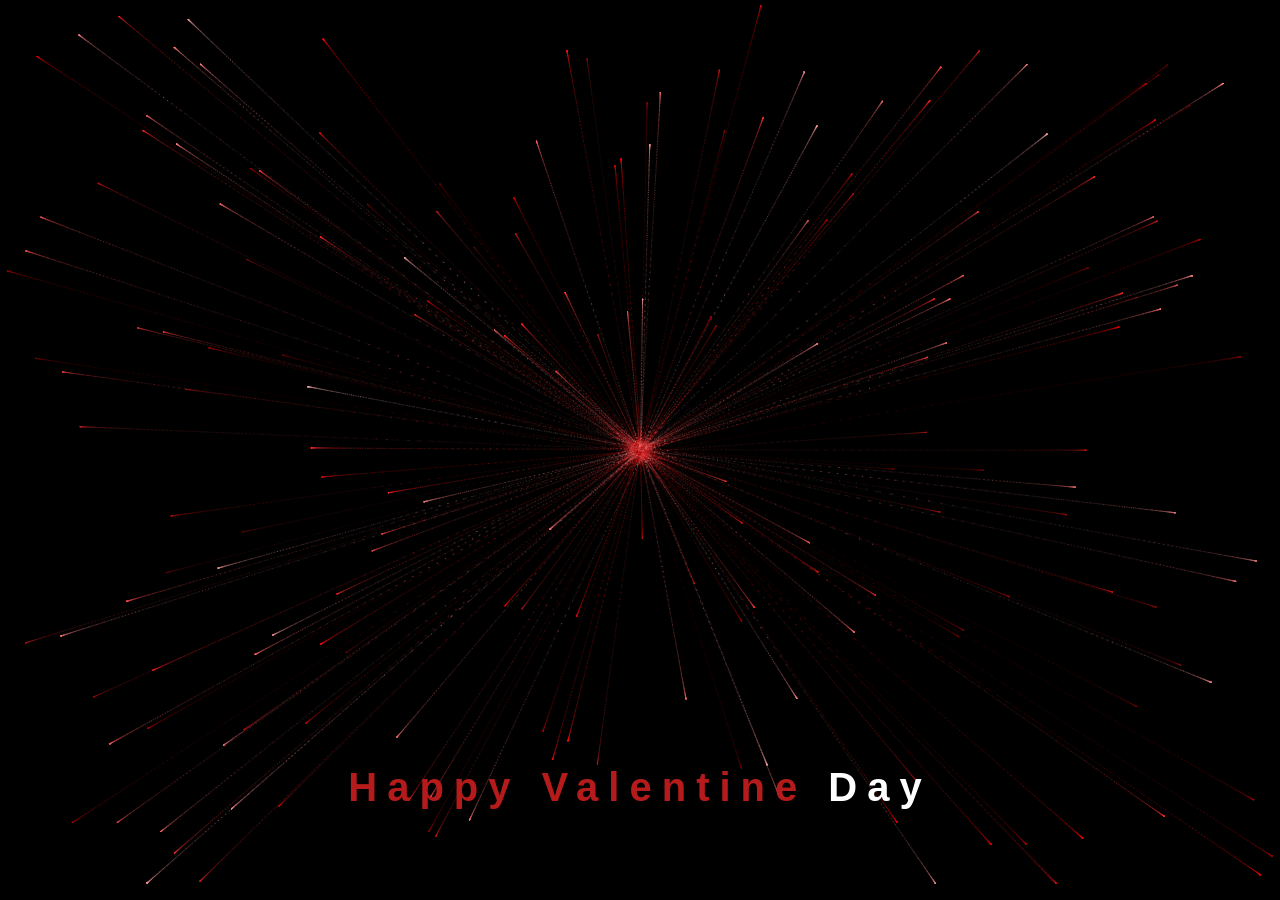
<file: Smoke heart/index.html>
<!DOCTYPE html>
<html lang="en">

  <!-- coding by @helpme_coder -->

  <head>
    <meta charset="UTF-8" />
    <meta name="viewport" content="width=device-width, initial-scale=1.0" />
    <title>Smoke heart Sunfire Sensei</title>
    <link rel="stylesheet" href="style.css">
  </head>
  <body>
    <canvas id="heart"></canvas>
    <div class="smoke">
      <span>Happy</span>
      <span>&nbsp;</span>
      <span>Valentine</span>
      <span>&nbsp;</span>
      <span>Day</span>
    </div>

    <script src="script.js"></script>
  </body>
</html>
</file>
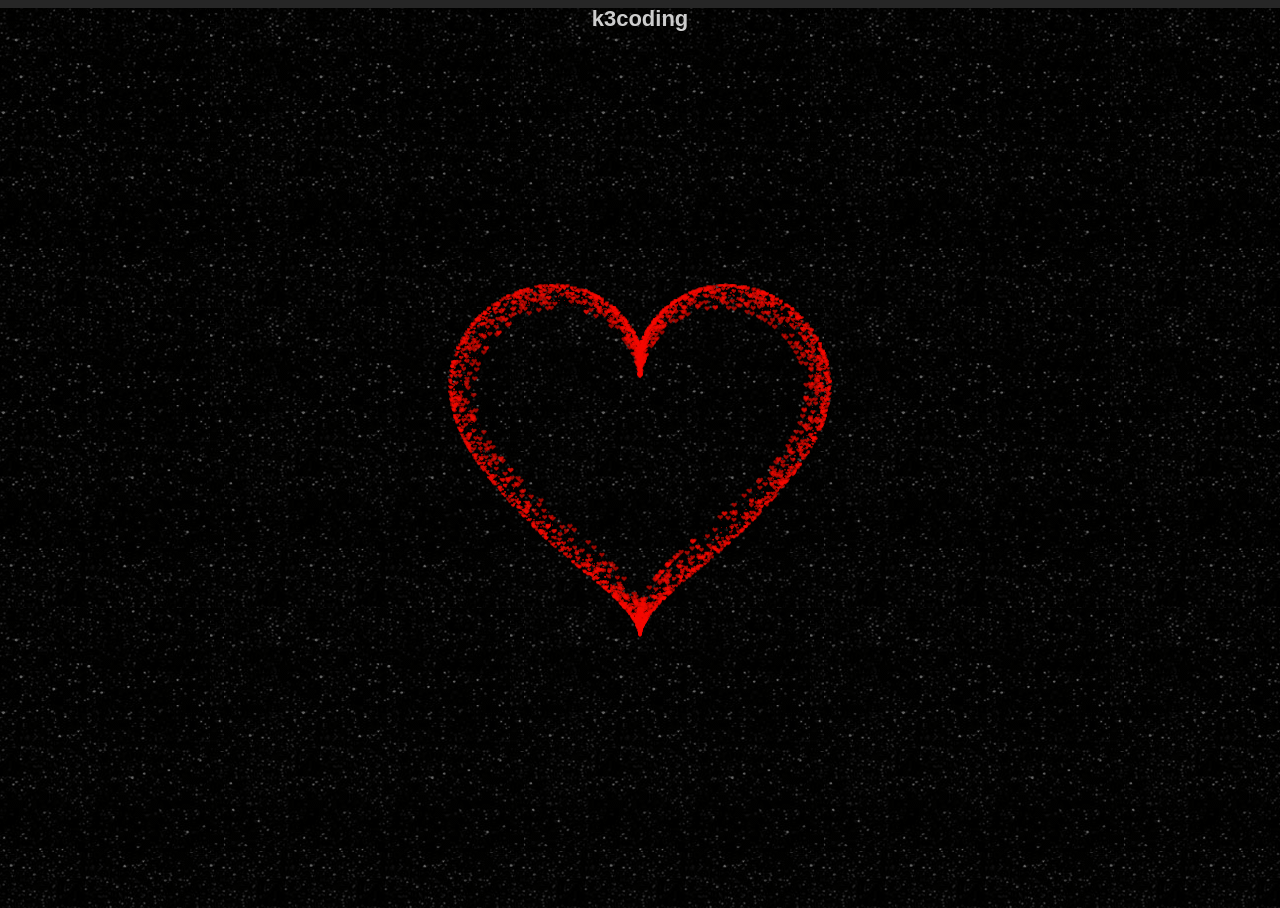
<file: Smoke heart/heart.html>
<!DOCTYPE HTML PUBLIC "-//W3C//DTD HTML 4.0 Transitional//EN">
<HTML>
 <HEAD>
  <TITLE> SOPHIE LEVY </TITLE>
  <META NAME="Generator" CONTENT="EditPlus">
  <META NAME="Author" CONTENT="">
  <META NAME="Keywords" CONTENT="">
  <META NAME="Description" CONTENT="">
  <!-- <link rel="stylesheet" href="style.css"> -->

  <style>
  html, body {
  height: 100%;
  padding: 0;
  margin: 0;
  background: rgba(0, 0, 0, 0.851);
}
canvas {
  position: absolute;
  width: 100%;
  height: 100%;
}
@import url(https://fonts.googleapis.com/css?family=Open+Sans:400,300);
/*
  Copyright (c) 2012 Julian Garnier
  Licensed under the MIT license
*/
html, body, div, span, applet, object, iframe, h1, h2, h3, h4, h5, h6, p, blockquote, pre, a, abbr, acronym, address, big, cite, code, del, dfn, em, img, ins, kbd, q, s, samp, small, strike, strong, sub, sup, tt, var, b, u, i, center, dl, dt, dd, ol, ul, li, fieldset, form, label, legend, table, caption, tbody, tfoot, thead, tr, th, td, article, aside, canvas, details, embed, figure, figcaption, footer, header, hgroup, menu, nav, output, ruby, section, summary, time, mark, audio, video {
  border: 0;
  font-size: 100%;
  font: inherit;
  vertical-align: baseline;
  margin: 0;
  padding: 0; }

article, aside, details, figcaption, figure, footer, header, hgroup, menu, nav, section {
  display: block; }

body {
  line-height: 1; }

ol, ul {
  list-style: none; }

blockquote, q {
  quotes: none; }

blockquote:before, blockquote:after, q:before, q:after {
  content: none; }

table {
  border-collapse: collapse;
  border-spacing: 0; }

* {
  -moz-box-sizing: border-box;
  box-sizing: border-box;
  box-sizing: border-box; }

body {
  font-size: 10px;
  font-family: 'Open Sans', sans-serif;
  font-weight: 300;
  background-color: #08090A; }

#universe {
  z-index: 1;
  position: absolute;
  overflow: hidden;
  width: 100%;
  height: 100%;
  background-position: center 40%;
  background-repeat: no-repeat;
  background-size: cover; }

#galaxy {
  position: relative;
  width: 100%;
  height: 100%;
  /*perspective: 4000;*/ }

#solar-system {
  position: absolute;
  width: 100%;
  height: 100%;
  transform-style: preserve-3d; }

.orbit {
  position: absolute;
  top: 50%;
  left: 50%;
  border: 1px solid rgba(255, 255, 255, 0.2);
  border-radius: 50%;
  transform-style: preserve-3d;
  animation-name: orbit;
  animation-iteration-count: infinite;
  animation-timing-function: linear; }

.orbit .orbit {
  animation-name: suborbit; }

.pos {
  position: absolute;
  top: 50%;
  width: 2em;
  height: 2em;
  margin-top: -1em;
  margin-left: -1em;
  transform-style: preserve-3d;
  animation-name: invert;
  animation-iteration-count: infinite;
  animation-timing-function: linear; }

#sun, .planet, #earth .moon {
  position: absolute;
  top: 50%;
  left: 50%;
  width: 1em;
  height: 1em;
  margin-top: -0.5em;
  margin-left: -0.5em;
  border-radius: 50%;
  transform-style: preserve-3d; }

#sun {
  background-color: #FB7209;
  background-repeat: no-repeat;
  background-size: cover;
  box-shadow: 0 0 60px rgba(255, 160, 60, 0.4); }

.planet {
  background-color: #202020;
  background-repeat: no-repeat;
  background-size: cover;
  animation-iteration-count: infinite;
  animation-timing-function: linear; }

.ring {
  position: absolute;
  top: 50%;
  left: 50%;
  border-radius: 50%; }

#saturn .ring {
  width: 2em;
  height: 2em;
  margin-top: -1em;
  margin-left: -1em;
  border: 0.3em solid rgba(160, 147, 130, 0.7);
  animation-iteration-count: infinite;
  animation-timing-function: linear; }

#saturn .ring:after {
  border-radius: 50%;
  position: absolute;
  content: '';
  top: 50%;
  left: 50%;
  width: 2.2em;
  height: 2.2em;
  margin-top: -1.1em;
  margin-left: -1.1em;
  border: 0.07em solid rgba(160, 147, 130, 0.5);
  box-sizing: border-box;
  box-sizing: border-box; }

/* --------------------------------------------------------------------------- planets index */
#mercury {
  z-index: 10; }

#venus {
  z-index: 9; }

#earth {
  z-index: 8; }

#moon {
  z-index: 7; }

#mars {
  z-index: 6; }

#jupiter {
  z-index: 5; }

#saturn {
  z-index: 4; }

#uranus {
  z-index: 3; }

#neptune {
  z-index: 2; }

#sun {
  z-index: 1; }

/* --------------------------------------------------------------------------- animations */
@keyframes orbit {
  0% {
    transform: rotateZ(0deg); }

  100% {
    transform: rotateZ(-360deg); } }

@keyframes suborbit {
  0% {
    transform: rotateX(90deg) rotateZ(0deg); }

  100% {
    transform: rotateX(90deg) rotateZ(-360deg); } }

@keyframes invert {
  0% {
    transform: rotateX(-90deg) rotateY(360deg) rotateZ(0deg); }

  100% {
    transform: rotateX(-90deg) rotateY(0deg) rotateZ(0deg); } }

/* --------------------------------------------------------------------------- opening */
.view-3D .opening #sun,
.view-3D .opening .orbit,
.view-3D .opening .pos,
.view-3D .opening .planet,
.view-3D .opening .satelite,
.view-3D .opening .ring {
  transition-duration: 4s; }

#universe.opening #sun {
  box-shadow: 0 0 0 rgba(255, 160, 60, 0); }

/* --------------------------------------------------------------------------- 2D view */
.view-2D.zoom-large #sun {
  transform-style: flat; }

.view-2D.zoom-large .orbit {
  transform-style: flat; }

.view-2D #sun,
.view-2D .ring {
  transform: rotateX(0deg); }

.view-2D .planet,
.view-2D .moon {
  transform: rotateX(90deg); }

/* --------------------------------------------------------------------------- 3D view */
.view-3D.zoom-large #sun {
  transform-style: preserve-3d; }

.view-3D.zoom-large .orbit {
  transform-style: preserve-3d; }

.view-3D #solar-system {
  transform: rotateX(75deg); }

.view-3D #sun {
  transform: rotateX(-90deg); }

.view-3D .ring {
  transform: rotateX(90deg); }

.view-3D .planet,
.view-3D .moon {
  transform: rotateX(0deg); }

/* --------------------------------------------------------------------------- large zoom */
.zoom-large #solar-system {
  width: 100%; }

.zoom-large.view-2D .scale-stretched #solar-system {
  font-size: 26%; }

.zoom-large.view-3D .scale-stretched #solar-system {
  font-size: 62%; }

.zoom-large.view-2D .scale-d #solar-system {
  font-size: 22%; }

.zoom-large.view-3D .scale-d #solar-system {
  font-size: 48%; }

.zoom-large.view-2D .scale-s #solar-system {
  font-size: 7%; }

.zoom-large.view-3D .scale-s #solar-system {
  font-size: 14%; }

/* --------------------------------------------------------------------------- close zoom */
.zoom-close #solar-system {
  width: 200%;
  font-size: 100%; }

.zoom-close .scale-stretched #solar-system {
  margin-left: -100%; }

.zoom-close .scale-d #solar-system {
  margin-left: -106%; }

.zoom-close.view-2D .scale-d #solar-system {
  font-size: 84%; }

.zoom-close.view-3D .scale-d #solar-system {
  font-size: 84%; }

.zoom-close .scale-s #solar-system {
  margin-left: -145%; }

.zoom-close.view-2D .scale-s #solar-system {
  font-size: 40%; }

.zoom-close.view-3D .scale-s #solar-system {
  font-size: 40%; }

.zoom-close .orbit,
.zoom-close .pos,
.zoom-close .planet,
.zoom-close .satelite,
.zoom-close .ring {
  animation-play-state: paused!important;
  animation-duration: 0s!important;
  animation: none!important; }

.zoom-close.view-2D .planet,
.zoom-close.view-2D .moon {
  transform: rotateX(0deg); }

.zoom-close.view-3D .planet {
  transform: rotateX(-90deg); }

.zoom-close.view-3D .moon {
  transform: rotateX(90deg); }

.zoom-close .pos {
  left: 100%!important;
  top: 50%!important; }

/* --------------------------------------------------------------------------- data */
/* --------------------------------------------------------------------------- speed */
/* sideral years */
#mercury .pos,
#mercury .planet,
#mercury.orbit {
  animation-duration: 2.89016s; }

#venus .pos,
#venus .planet,
#venus.orbit {
  animation-duration: 7.38237s; }

#earth .pos,
#earth .planet,
#earth.orbit {
  animation-duration: 12.00021s; }

#earth .orbit .pos,
#earth .orbit {
  animation-duration: 0.89764s; }

#mars .pos,
#mars .planet,
#mars.orbit {
  animation-duration: 22.57017s; }

#jupiter .pos,
#jupiter .planet,
#jupiter.orbit {
  animation-duration: 142.35138s; }

#saturn .pos,
#saturn .planet,
#saturn.orbit,
#saturn .ring {
  animation-duration: 353.36998s; }

#uranus .pos,
#uranus .planet,
#uranus.orbit {
  animation-duration: 1008.20215s; }

#neptune .pos,
#neptune .planet,
#neptune.orbit {
  animation-duration: 1977.49584s; }

/* --------------------------------------------------------------------------- planets sizes */
/* --------------------------------------------------------------------------- stretched sizes */
.scale-stretched #sun {
  font-size: 24em; }

.scale-stretched #mercury .planet {
  font-size: 1.5em; }

.scale-stretched #venus .planet {
  font-size: 3.72em; }

.scale-stretched #earth .planet {
  font-size: 3.92em; }

.scale-stretched #earth .moon {
  font-size: 1.2em; }

.scale-stretched #mars .planet {
  font-size: 2.9em; }

.scale-stretched #jupiter .planet {
  font-size: 12em; }

.scale-stretched #saturn .planet {
  font-size: 10.8em; }

.scale-stretched #uranus .planet {
  font-size: 4.68em; }

.scale-stretched #neptune .planet {
  font-size: 4.9em; }

/* --------------------------------------------------------------------------- scaled sizes */
/*
(planets radius * 2) * ratio
*/
/*$distanceScaleRatio:   0.000075em;*/
/* --------------------------------------------------------------------------- planets distance scale sizes */
.scale-d #sun {
  font-size: 41.73048em; }

.scale-d #mercury .planet {
  font-size: 0.14634em; }

.scale-d #venus .planet {
  font-size: 0.36306em; }

.scale-d #earth .planet {
  font-size: 0.38226em; }

.scale-d #earth .moon {
  font-size: 0.08226em; }

.scale-d #mars .planet {
  font-size: 0.20334em; }

.scale-d #jupiter .planet {
  font-size: 4.19466em; }

.scale-d #saturn .planet {
  font-size: 3.49392em; }

.scale-d #uranus .planet {
  font-size: 1.52172em; }

.scale-d #neptune .planet {
  font-size: 1.47732em; }

/* --------------------------------------------------------------------------- planet size scale sizes */
.scale-s #sun {
  font-size: 417.3048em; }

.scale-s #mercury .planet {
  font-size: 1.4634em; }

.scale-s #venus .planet {
  font-size: 3.6306em; }

.scale-s #earth .planet {
  font-size: 3.8226em; }

.scale-s #earth .moon {
  font-size: 0.8226em; }

.scale-s #mars .planet {
  font-size: 2.0334em; }

.scale-s #jupiter .planet {
  font-size: 41.9466em; }

.scale-s #saturn .planet {
  font-size: 34.9392em; }

.scale-s #uranus .planet {
  font-size: 15.2172em; }

.scale-s #neptune .planet {
  font-size: 14.7732em; }

/* --------------------------------------------------------------------------- stretched orbits */
.scale-stretched #mercury.orbit {
  width: 32em;
  height: 32em;
  margin-top: -16em;
  margin-left: -16em; }

.scale-stretched #venus.orbit {
  width: 40em;
  height: 40em;
  margin-top: -20em;
  margin-left: -20em; }

.scale-stretched #earth.orbit {
  width: 56em;
  height: 56em;
  margin-top: -28em;
  margin-left: -28em; }

.scale-stretched #earth .orbit {
  width: 6em;
  height: 6em;
  margin-top: -3em;
  margin-left: -3em; }

.scale-stretched #mars.orbit {
  width: 72em;
  height: 72em;
  margin-top: -36em;
  margin-left: -36em; }

.scale-stretched #jupiter.orbit {
  width: 100em;
  height: 100em;
  margin-top: -50em;
  margin-left: -50em; }

.scale-stretched #saturn.orbit {
  width: 150em;
  height: 150em;
  margin-top: -75em;
  margin-left: -75em; }

.scale-stretched #uranus.orbit {
  width: 186em;
  height: 186em;
  margin-top: -93em;
  margin-left: -93em; }

.scale-stretched #neptune.orbit {
  width: 210em;
  height: 210em;
  margin-top: -105em;
  margin-left: -105em; }

/* --------------------------------------------------------------------------- scaled orbits */
/* --------------------------------------------------------------------------- distance scale orbits */
.scale-d #mercury.orbit {
  width: 44.74176em;
  height: 44.74176em;
  margin-top: -22.37088em;
  margin-left: -22.37088em; }

.scale-d #venus.orbit {
  width: 47.35737em;
  height: 47.35737em;
  margin-top: -23.67869em;
  margin-left: -23.67869em; }

.scale-d #earth.orbit {
  width: 49.50959em;
  height: 49.50959em;
  margin-top: -24.75479em;
  margin-left: -24.75479em; }

.scale-d #mars.orbit {
  width: 53.58356em;
  height: 53.58356em;
  margin-top: -26.79178em;
  margin-left: -26.79178em; }

.scale-d #jupiter.orbit {
  width: 82.2042em;
  height: 82.2042em;
  margin-top: -41.1021em;
  margin-left: -41.1021em; }

.scale-d #saturn.orbit {
  width: 115.91713em;
  height: 115.91713em;
  margin-top: -57.95857em;
  margin-left: -57.95857em; }

.scale-d #uranus.orbit {
  width: 191.00471em;
  height: 191.00471em;
  margin-top: -95.50235em;
  margin-left: -95.50235em; }

.scale-d #neptune.orbit {
  width: 275.64709em;
  height: 275.64709em;
  margin-top: -137.82355em;
  margin-left: -137.82355em; }

/* Moon */
.scale-d #earth .orbit {
  width: 1em;
  height: 1em;
  margin-top: -0.5em;
  margin-left: -0.5em; }

/* --------------------------------------------------------------------------- size scale orbits */
.scale-s #mercury.orbit {
  width: 441.3048em;
  height: 441.3048em;
  margin-top: -220.6524em;
  margin-left: -220.6524em; }

.scale-s #venus.orbit {
  width: 457.3048em;
  height: 457.3048em;
  margin-top: -228.6524em;
  margin-left: -228.6524em; }

.scale-s #earth.orbit {
  width: 473.3048em;
  height: 473.3048em;
  margin-top: -236.6524em;
  margin-left: -236.6524em; }

.scale-s #mars.orbit {
  width: 489.3048em;
  height: 489.3048em;
  margin-top: -244.6524em;
  margin-left: -244.6524em; }

.scale-s #jupiter.orbit {
  width: 561.3048em;
  height: 561.3048em;
  margin-top: -280.6524em;
  margin-left: -280.6524em; }

.scale-s #saturn.orbit {
  width: 705.3048em;
  height: 705.3048em;
  margin-top: -352.6524em;
  margin-left: -352.6524em; }

.scale-s #uranus.orbit {
  width: 817.3048em;
  height: 817.3048em;
  margin-top: -408.6524em;
  margin-left: -408.6524em; }

.scale-s #neptune.orbit {
  width: 881.3048em;
  height: 881.3048em;
  margin-top: -440.6524em;
  margin-left: -440.6524em; }

/* Moon */
.scale-s #earth .orbit {
  width: 1em;
  height: 1em;
  margin-top: -0.5em;
  margin-left: -0.5em; }

/* --------------------------------------------------------------------------- text infos data */
/* --------------------------------------------------------------------------- speed */
.set-speed dl.infos dd span:after {
  content: 'Orbit Velocity'; }

.set-speed #sun dl.infos dd:after {
  content: '0 km/h'; }

.set-speed #mercury dl.infos dd:after {
  content: '170,503 km/h'; }

.set-speed #venus dl.infos dd:after {
  content: '126,074 km/h'; }

.set-speed #earth dl.infos dd:after {
  content: '107,218 km/h'; }

.set-speed #mars dl.infos dd:after {
  content: '86,677 km/h'; }

.set-speed #jupiter dl.infos dd:after {
  content: '47,002 km/h'; }

.set-speed #saturn dl.infos dd:after {
  content: '34,701 km/h'; }

.set-speed #uranus dl.infos dd:after {
  content: '24,477 km/h'; }

.set-speed #neptune dl.infos dd:after {
  content: '19,566 km/h'; }

/* --------------------------------------------------------------------------- size */
.set-size dl.infos dd span:after {
  content: 'Equatorial Circumference'; }

.set-size #sun dl.infos dd:after {
  content: '4,370,005 km'; }

.set-size #mercury dl.infos dd:after {
  content: '15,329 km'; }

.set-size #venus dl.infos dd:after {
  content: '38,024 km'; }

.set-size #earth dl.infos dd:after {
  content: '40,030 km'; }

.set-size #mars dl.infos dd:after {
  content: '21,296 km'; }

.set-size #jupiter dl.infos dd:after {
  content: '439,263 km'; }

.set-size #saturn dl.infos dd:after {
  content: '365,882 km'; }

.set-size #uranus dl.infos dd:after {
  content: '159,354 km'; }

.set-size #neptune dl.infos dd:after {
  content: '154,704 km'; }

/* --------------------------------------------------------------------------- distance */
.set-distance dl.infos dd span:after {
  content: 'From Sun'; }

.set-distance #sun dl.infos dd span:after {
  content: 'From Earth'; }

.set-distance #sun dl.infos dd:after {
  content: '149,598,262 km'; }

.set-distance #mercury dl.infos dd:after {
  content: '57,909,227 km'; }

.set-distance #venus dl.infos dd:after {
  content: '108,209,475 km'; }

.set-distance #earth dl.infos dd:after {
  content: '149,598,262 km'; }

.set-distance #mars dl.infos dd:after {
  content: '227,943,824 km'; }

.set-distance #jupiter dl.infos dd:after {
  content: '778,340,821 km'; }

.set-distance #saturn dl.infos dd:after {
  content: '1,426,666,422 km'; }

.set-distance #uranus dl.infos dd:after {
  content: '2,870,658,186 km'; }

.set-distance #neptune dl.infos dd:after {
  content: '4,498,396,441 km'; }

/* --------------------------------------------------------------------------- planets starting position and lighting effect */
/* --------------------------------------------------------------------------- mercury ; pos: Top */
#mercury .pos {
  left: 50%;
  top: -1%; }

#mercury .planet {
  animation-name: shadow-mercury; }

@keyframes shadow-mercury {
  0% {
    box-shadow: inset 0 0 1px rgba(0, 0, 0, 0.5);
    /* TOP */ }

  25% {
    box-shadow: inset 4px 0 2px rgba(0, 0, 0, 0.5);
    /* LEFT */ }

  50% {
    box-shadow: inset 13px -5px 4px rgba(0, 0, 0, 0.5);
    /* BOTTOM */ }

  50.01% {
    box-shadow: inset -13px -5px 4px rgba(0, 0, 0, 0.5);
    /* BOTTOM */ }

  75% {
    box-shadow: inset -4px 0 2px rgba(0, 0, 0, 0.5);
    /* RIGHT */ }

  100% {
    box-shadow: inset 0 0 1px rgba(0, 0, 0, 0.5);
    /* TOP */ } }

.scaled.view-2D #mercury .planet,
.scaled.view-3D #mercury .planet {
  box-shadow: inset -4px 0 2px rgba(0, 0, 0, 0.5);
  /* RIGHT */ }

/* --------------------------------------------------------------------------- venus ; pos: Left */
#venus .pos {
  left: 0;
  top: 50%; }

#venus .planet {
  animation-name: shadow-venus; }

@keyframes shadow-venus {
  0% {
    box-shadow: inset 4px 0 2px rgba(0, 0, 0, 0.5);
    /* LEFT */ }

  25% {
    box-shadow: inset 22px -20px 10px rgba(0, 0, 0, 0.5);
    /* BOTTOM */ }

  25.5% {
    box-shadow: inset -22px -20px 10px rgba(0, 0, 0, 0.5);
    /* BOTTOM */ }

  50% {
    box-shadow: inset -4px 0 2px rgba(0, 0, 0, 0.5);
    /* RIGHT */ }

  75% {
    box-shadow: inset 0 0 1px rgba(0, 0, 0, 0.5);
    /* TOP */ }

  100% {
    box-shadow: inset 4px 0 2px rgba(0, 0, 0, 0.5);
    /* LEFT */ } }

.scaled.view-2D #venus .planet,
.scaled.view-3D #venus .planet {
  box-shadow: inset -4px 0 2px rgba(0, 0, 0, 0.5);
  /* RIGHT */ }

/* --------------------------------------------------------------------------- earth ; pos: Right */
#earth .pos {
  left: 100%;
  top: 50%; }

#earth .planet {
  animation-name: shadow-earth; }

@keyframes shadow-earth {
  0% {
    box-shadow: inset -4px 0 2px rgba(0, 0, 0, 0.5);
    /* RIGHT */ }

  25% {
    box-shadow: inset 0 0 1px rgba(0, 0, 0, 0.5);
    /* TOP */ }

  50% {
    box-shadow: inset 4px 0 2px rgba(0, 0, 0, 0.5);
    /* LEFT */ }

  75% {
    box-shadow: inset 24px -20px 15px rgba(0, 0, 0, 0.5);
    /* BOTTOM */ }

  75.01% {
    box-shadow: inset -24px -20px 15px rgba(0, 0, 0, 0.5);
    /* BOTTOM */ }

  100% {
    box-shadow: inset -4px 0 2px rgba(0, 0, 0, 0.5);
    /* RIGHT */ } }

.scaled.view-2D #earth .planet,
.scaled.view-3D #earth .planet {
  box-shadow: inset -4px 0 2px rgba(0, 0, 0, 0.5);
  /* RIGHT */ }

/* --------------------------------------------------------------------------- moon */
#earth .orbit .pos {
  left: 100%;
  top: 50%; }

/* --------------------------------------------------------------------------- mars ; pos: Bottom */
#mars .pos {
  left: 50%;
  top: 100%; }

#mars .planet {
  animation-name: shadow-mars; }

@keyframes shadow-mars {
  0% {
    box-shadow: inset -18px -10px 10px rgba(0, 0, 0, 0.5);
    /* BOTTOM */ }

  25% {
    box-shadow: inset -4px 0 2px rgba(0, 0, 0, 0.5);
    /* RIGHT */ }

  50% {
    box-shadow: inset 0 1px 1px rgba(0, 0, 0, 0.5);
    /* TOP */ }

  75% {
    box-shadow: inset 4px 0 2px rgba(0, 0, 0, 0.5);
    /* LEFT */ }

  99.99% {
    box-shadow: inset 18px -10px 10px rgba(0, 0, 0, 0.5);
    /* BOTTOM */ }

  100% {
    box-shadow: inset -18px -10px 10px rgba(0, 0, 0, 0.5);
    /* BOTTOM */ } }

.scaled.view-2D #mars .planet,
.scaled.view-3D #mars .planet {
  box-shadow: inset -4px 0 2px rgba(0, 0, 0, 0.5);
  /* RIGHT */ }

/* --------------------------------------------------------------------------- jupiter ; pos: Right */
#jupiter .pos {
  left: 100%;
  top: 50%; }

#jupiter .planet {
  animation-name: shadow-jupiter; }

@keyframes shadow-jupiter {
  0% {
    box-shadow: inset -16px 0 5px rgba(0, 0, 0, 0.5);
    /* RIGHT */ }

  25% {
    box-shadow: inset 0 3px 2px rgba(0, 0, 0, 0.5);
    /* TOP */ }

  50% {
    box-shadow: inset 16px 0 5px rgba(0, 0, 0, 0.5);
    /* LEFT */ }

  75% {
    box-shadow: inset 94px -30px 40px rgba(0, 0, 0, 0.5);
    /* BOTTOM */ }

  75.01% {
    box-shadow: inset -94px -30px 40px rgba(0, 0, 0, 0.5);
    /* BOTTOM */ }

  100% {
    box-shadow: inset -16px 0 5px rgba(0, 0, 0, 0.5);
    /* RIGHT */ } }

.scaled.view-2D #jupiter .planet,
.scaled.view-3D #jupiter .planet {
  box-shadow: inset -16px 0 5px rgba(0, 0, 0, 0.5);
  /* RIGHT */ }

/* --------------------------------------------------------------------------- saturn ; pos: Left */
#saturn .pos {
  left: 0%;
  top: 50%; }

#saturn .planet {
  animation-name: shadow-saturn; }

@keyframes shadow-saturn {
  0% {
    box-shadow: inset 16px 0 5px rgba(0, 0, 0, 0.5);
    /* LEFT */ }

  25% {
    box-shadow: inset 80px -30px 50px rgba(0, 0, 0, 0.5);
    /* BOTTOM */ }

  25.01% {
    box-shadow: inset -94px -30px 40px rgba(0, 0, 0, 0.5);
    /* BOTTOM */ }

  50% {
    box-shadow: inset -16px 0 5px rgba(0, 0, 0, 0.5);
    /* RIGHT */ }

  75% {
    box-shadow: inset -2px 3px 2px rgba(0, 0, 0, 0.5);
    /* TOP */ }

  100% {
    box-shadow: inset 16px 0 5px rgba(0, 0, 0, 0.5);
    /* LEFT */ } }

.scaled.view-2D #saturn .planet,
.scaled.view-3D #saturn .planet {
  box-shadow: inset -16px 0 5px rgba(0, 0, 0, 0.5);
  /* RIGHT */ }

/* --------------------------------------------------------------------------- saturn ring */
/*

#saturn .ring           { animation-name:     shadow-saturn-ring; }

@keyframes 
shadow-saturn-ring{ 0%   { box-shadow: inset -16px  0      4px   rgba(20, 40, 50, 0.45); opacity: .4; }
                  25%    { box-shadow: inset -5px   -30px   12px  rgba(20, 40, 50, 0.3);  opacity: 1; }
                  25.01% { box-shadow: inset 5px    -30px   12px  rgba(20, 40, 50, 0.3);  opacity: 1; }
                  50%    { box-shadow: inset 16px   0      4px   rgba(20, 40, 50, 0.45);  opacity: .4; }
                  75%    { box-shadow: inset 0      30px  50px  rgba(20, 40, 50, 0);  opacity: .3; }
                  100%   { box-shadow: inset -16px  0      4px   rgba(20, 40, 50, 0.45);  opacity: .4; }
                }

.scaled.view-2D #saturn .ring,
.scaled.view-3D #saturn .ring { box-shadow: inset 16px   0      4px   rgba(20, 40, 50, 0.6); }

*/
/* --------------------------------------------------------------------------- uranus ; pos: Left */
#uranus .pos {
  left: 0;
  top: 50%; }

#uranus .planet {
  animation-name: shadow-uranus; }

@keyframes shadow-uranus {
  0% {
    box-shadow: inset 8px 0 5px rgba(0, 0, 0, 0.5);
    /* LEFT */ }

  25% {
    box-shadow: inset 40px -15px 40px rgba(0, 0, 0, 0.5);
    /* BOTTOM */ }

  25.01% {
    box-shadow: inset -40px -15px 40px rgba(0, 0, 0, 0.5);
    /* BOTTOM */ }

  50% {
    box-shadow: inset -8px 0 5px rgba(0, 0, 0, 0.5);
    /* RIGHT */ }

  75% {
    box-shadow: inset 0 0 2px rgba(0, 0, 0, 0.5);
    /* TOP */ }

  100% {
    box-shadow: inset 8px 0 5px rgba(0, 0, 0, 0.5);
    /* LEFT */ } }

.scaled.view-2D #uranus .planet,
.scaled.view-3D #uranus .planet {
  box-shadow: inset -8px 0 5px rgba(0, 0, 0, 0.5);
  /* RIGHT */ }

/* --------------------------------------------------------------------------- neptune ; pos: Top */
#neptune .pos {
  left: 50%;
  top: 0; }

#neptune .planet {
  animation-name: shadow-neptune; }

@keyframes shadow-neptune {
  0% {
    box-shadow: inset 0 0 2px rgba(0, 0, 0, 0.5);
    /* TOP */ }

  25% {
    box-shadow: inset 12px 0 5px rgba(0, 0, 0, 0.5);
    /* LEFT */ }

  50% {
    box-shadow: inset 50px -15px 40px rgba(0, 0, 0, 0.5);
    /* BOTTOM */ }

  50.01% {
    box-shadow: inset -50px -15px 40px rgba(0, 0, 0, 0.5);
    /* BOTTOM */ }

  75% {
    box-shadow: inset -12px 0 5px rgba(0, 0, 0, 0.5);
    /* RIGHT */ }

  100% {
    box-shadow: inset 0 0 2px rgba(0, 0, 0, 0.5);
    /* TOP */ } }

.scaled.view-2D #neptune .planet,
.scaled.view-3D #neptune .planet {
  box-shadow: inset -12px 0 5px rgba(0, 0, 0, 0.5);
  /* RIGHT */ }

/* --------------------------------------------------------------------------- DEBUG 
.pos, 
.planet, 
.orbit,
.ring { animation-duration: 20s!important; }

/* */
/* --------------------------------------------------------------------------- navigation styles */
dl.infos {
  position: absolute;
  display: block;
  opacity: 0;
  width: 100%;
  height: 100%;
  margin-top: -90%;
  margin-left: 90%;
  padding-left: 100%;
  transform-origin: 100% 100%;
  transform-style: preserve-3d;
  transform: rotateX(90deg); }

dl.infos:before {
  position: absolute;
  content: '';
  width: 15px;
  height: 30px;
  left: 15px;
  bottom: 0;
  border-top: 1px solid white;
  border-left: 1px solid white;
  transform-style: preserve-3d;
  transform: skew(-45deg, 0deg);
  box-shadow: inset 1px 1px black; }

dl.infos dt {
  position: absolute;
  left: 50px;
  margin-bottom: 26px;
  bottom: 30px;
  color: #FFF;
  font-size: 14px;
  text-shadow: 1px 1px 2px black; }

dl.infos dd:after {
  position: absolute;
  left: 50px;
  bottom: 30px;
  width: 300px;
  color: #FFF;
  font-size: 22px;
  text-shadow: 1px 1px 2px black; }

dl.infos dd span:after {
  position: absolute;
  left: 50px;
  bottom: 14px;
  width: 300px;
  color: #FFF;
  font-size: 11px;
  text-shadow: 1px 1px 2px black; }

.sun #sun .infos,
.mercury #mercury .infos,
.venus #venus .infos,
.earth #earth .infos,
.mars #mars .infos,
.jupiter #jupiter .infos,
.saturn #saturn .infos,
.uranus #uranus .infos,
.neptune #neptune .infos {
  display: block;
  opacity: 1;
  transform: rotateX(0deg); }

.mercury #mercury.orbit,
.venus #venus.orbit,
.earth #earth.orbit,
.mars #mars.orbit,
.jupiter #jupiter.orbit,
.saturn #saturn.orbit,
.uranus #uranus.orbit,
.neptune #neptune.orbit {
  border: 1px solid rgba(255, 255, 255, 0.8); }

.hide-UI h1,
.hide-UI #data,
.hide-UI dl.infos,
.hide-UI #controls {
  opacity: 0!important;
  margin-top: -30px; }

.hide-UI #data {
  margin-bottom: -30px; }

.hide-UI .orbit {
  border: 1px solid rgba(255, 255, 255, 0.2) !important; }

h1 {
  width: 100%;
  font-weight: 600;
  font-size: 14px;
  text-align: center;
  color: rgba(255, 255, 255, 0.8); }

h1 span, #navbar h1 a {
  display: inline;
  position: relative;
  padding: 0;
  font-weight: 300;
  font-size: 14px;
  text-align: center;
  color: rgba(255, 255, 255, 0.5); }
}

#navbar, #controls, #data {
  background: rgba(0, 0, 0, 0.4); }

#navbar {
  z-index: 99;
  position: absolute;
  top: 0;
  left: 0;
  padding: 16px;
  width: 100%;
  height: 48px; }

#navbar a, #data a, #controls label {
  color: rgba(255, 255, 255, 0.6);
  display: block;
  position: relative;
  text-decoration: none; }

#navbar a:hover, #data a:hover, #controls label:hover {
  color: #FFF; }

#data a.active {
  color: #0CF; }

#navbar a {
  position: absolute;
  top: 0;
  height: 48px;
  padding: 16px;
  font-size: 14px; }

#toggle-data {
  left: 0; }

#toggle-controls {
  right: 0; }

#data, #controls {
  z-index: 99;
  position: fixed;
  opacity: 1;
  top: 49px;
  padding: 16px; }

.data-close #data {
  left: -100%; }

.data-open #data {
  left: 0px; }

.controls-close #controls {
  right: -100%; }

.controls-open #controls {
  right: 0px; }

#data a {
  margin-bottom: 1px;
  padding: 6px 10px;
  font-size: 18px; }

#controls label {
  opacity: .6;
  height: 24px;
  margin-bottom: 28px; }

#controls label:hover {
  opacity: 1; }

#controls label:before {
  position: absolute;
  display: block;
  width: 20px;
  height: 20px;
  margin-top: 3px;
  text-align: center;
  color: #FFF;
  z-index: 99; }

#controls label span {
  display: block;
  margin-left: 36px;
  padding-top: 4px;
  font-size: 18px;
  color: #FFF; }

#controls input {
  display: block;
  appearance: none; }

#controls input[type="radio"]:before {
  content: '';
  display: block;
  position: absolute;
  width: 22px;
  height: 22px;
  border: 2px solid #FFF;
  border-radius: 16px; }

#controls input:checked[type="radio"]:after {
  content: '';
  display: block;
  top: 3px;
  margin-left: 3px;
  position: absolute;
  width: 20px;
  height: 20px;
  border-radius: 10px;
  background: #FFF;
  z-index: 99; }

#controls input[type="checkbox"]:before {
  content: '';
  display: block;
  position: absolute;
  width: 100px;
  height: 22px;
  border: 2px solid #FFF;
  border-radius: 16px; }

#controls input[type="checkbox"]:after {
  content: '';
  display: block;
  top: 3px;
  position: absolute;
  width: 20px;
  height: 20px;
  border-radius: 10px;
  background: #FFF;
  z-index: 99; }

#controls label.set-view:before {
  font: bold small-caps 11px/20px sans-serif; }

.view-3D #controls label.set-view:before {
  content: '2D';
  margin-left: 82px; }

.view-2D #controls label.set-view:before {
  content: '3D';
  margin-left: 7px; }

.view-3D #controls .set-view input:after {
  margin-left: 3px; }

.view-2D #controls .set-view input:after {
  margin-left: 81px; }

#controls label.set-zoom:before {
  font: normal small-caps 18px/14px sans-serif; }

.zoom-large #controls label.set-zoom:before {
  content: '+';
  margin-left: 82px; }

.zoom-close #controls label.set-zoom:before {
  content: '-';
  margin-left: 7px; }

.zoom-large #controls .set-zoom input:after {
  margin-left: 3px; }

.zoom-close #controls .set-zoom input:after {
  margin-left: 81px; }

/* --------------------------------------------------------------------------- transitions */
.pos {
  transition-property: top, left; }

#solar-system, .orbit,
.planet,
.satelite,
.ring {
  transition-property: width, height, top, left, margin-left, margin-top, webkit-transform; }

#sun, .icon {
  transition-property: width, height, webkit-transform; }

#solar-system,
#sun,
.orbit,
.pos,
.planet,
.satelite,
.ring,
.infos,
.icon {
  transition-duration: .8s;
  transition-timing-function: ease-in-out; }

#solar-system,
#sun,
.planet,
.satelite,
.ring {
  transition-delay: 0s; }

.pos {
  transition-delay: 1s; }

.opening #solar-system,
.opening #sun,
.opening .orbit,
.opening .pos,
.opening .planet,
.opening .satelite,
.opening .ring,
.opening .infos,
.opening h1,
.opening #data,
.opening dl.infos,
.opening #controls {
  transition-duration: 0s;
  transition-delay: 0s; }

.opening .pos {
  transition-delay: 0s; }

h1, #data, #controls {
  transition-property: opacity, margin;
  transition-duration: .8s;
  transition-timing-function: ease-in-out; }

h1 {
  transition-delay: .35s; }

#data {
  transition-delay: .7s; }

#controls {
  transition-delay: 1s; }

/* --------------------------------------------------------------------------- images */
body {
  background-image: url([data-uri]); }

#universe {
  background-image: url([data-uri]); }

#sun {
  background-image: url([data-uri]); }

#mercury .planet {
  background-image: url([data-uri]); }

#venus .planet {
  background-image: url([data-uri]); }

#earth .planet {
  background-image: url([data-uri]); }

#earth .moon {
  background-color: white; }

#mars .planet {
  background-image: url([data-uri]); }

#jupiter .planet {
  background-image: url([data-uri]); }

#saturn .planet {
  background-image: url([data-uri]); }

#uranus .planet {
  background-image: url([data-uri]); }

#neptune .planet {
  background-image: url([data-uri]); }

/* --------------------------------------------------------------------------- responsive styles */
@media screen and (max-width: 299px) {
  #universe {
    font-size: 20%; } }
@media screen and (min-width: 300px) {
  #universe {
    font-size: 24%; } }
@media screen and (min-width: 500px) {
  #universe {
    font-size: 36%; } }
@media screen and (min-width: 600px) {
  #universe {
    font-size: 44%; } }
@media screen and (min-width: 760px) {
  #universe {
    font-size: 58%; } }
@media screen and (min-width: 1000px) {
  #universe {
    font-size: 73%; }

  #navbar, #controls, #data {
    background: transparent; }

  #navbar a {
    display: none; }

  h1 {
    font-size: 22px;
    margin-top: 8px; }

  #controls {
    padding-right: 32px;
    top: 12px; }

  #data {
    position: fixed;
    top: inherit;
    bottom: 0;
    width: 100%;
    text-align: center; }

  #data a {
    display: inline-block;
    text-align: center;
    font-size: 20px;
    padding: 15px 15px; }

  .data-open #data, .data-close #data {
    left: 0px; }

  .controls-open #controls, .controls-close #controls {
    right: 0px; } }
@media screen and (min-width: 1300px) {
  #universe {
    font-size: 100%; } }
@media screen and (min-width: 1600px) {
  .zoom-close .scale-d #solar-system {
    margin-left: -120%; } }

  </style>
 </HEAD>
 <BODY>
  <div class="box">
    <canvas id="pinkboard"></canvas>
   
  </div>
    <h1 class="name">k3coding</h1>
<script>
var settings = {
  particles: {
    length:   10000, // maximum amount of particles
    duration:   4, // particle duration in sec
    velocity: 80, // particle velocity in pixels/sec
    effect: -1.3, // play with this for a nice effect
    size:      8, // particle size in pixels
  },
};
/*
 */
(function(){var b=0;var c=["ms","moz","webkit","o"];for(var a=0;a<c.length&&!window.requestAnimationFrame;++a){window.requestAnimationFrame=window[c[a]+"RequestAnimationFrame"];window.cancelAnimationFrame=window[c[a]+"CancelAnimationFrame"]||window[c[a]+"CancelRequestAnimationFrame"]}if(!window.requestAnimationFrame){window.requestAnimationFrame=function(h,e){var d=new Date().getTime();var f=Math.max(0,16-(d-b));var g=window.setTimeout(function(){h(d+f)},f);b=d+f;return g}}if(!window.cancelAnimationFrame){window.cancelAnimationFrame=function(d){clearTimeout(d)}}}());
/*
 * Point class
 */
var Point = (function() {
  function Point(x, y) {
    this.x = (typeof x !== 'undefined') ? x : 0;
    this.y = (typeof y !== 'undefined') ? y : 0;
  }
  Point.prototype.clone = function() {
    return new Point(this.x, this.y);
  };
  Point.prototype.length = function(length) {
    if (typeof length == 'undefined')
      return Math.sqrt(this.x * this.x + this.y * this.y);
    this.normalize();
    this.x *= length;
    this.y *= length;
    return this;
  };
  Point.prototype.normalize = function() {
    var length = this.length();
    this.x /= length;
    this.y /= length;
    return this;
  };
  return Point;
})();
/*
 * Particle class
 */
var Particle = (function() {
  function Particle() {
    this.position = new Point();
    this.velocity = new Point();
    this.acceleration = new Point();
    this.age = 0;
  }
  Particle.prototype.initialize = function(x, y, dx, dy) {
    this.position.x = x;
    this.position.y = y;
    this.velocity.x = dx;
    this.velocity.y = dy;
    this.acceleration.x = dx * settings.particles.effect;
    this.acceleration.y = dy * settings.particles.effect;
    this.age = 0;
  };
  Particle.prototype.update = function(deltaTime) {
    this.position.x += this.velocity.x * deltaTime;
    this.position.y += this.velocity.y * deltaTime;
    this.velocity.x += this.acceleration.x * deltaTime;
    this.velocity.y += this.acceleration.y * deltaTime;
    this.age += deltaTime;
  };
  Particle.prototype.draw = function(context, image) {
    function ease(t) {
      return (--t) * t * t + 1;
    }
    var size = image.width * ease(this.age / settings.particles.duration);
    context.globalAlpha = 1 - this.age / settings.particles.duration;
    context.drawImage(image, this.position.x - size / 2, this.position.y - size / 2, size, size);
  };
  return Particle;
})();
/*
 * ParticlePool class
 */
var ParticlePool = (function() {
  var particles,
      firstActive = 0,
      firstFree   = 0,
      duration    = settings.particles.duration;
 
  function ParticlePool(length) {
    // create and populate particle pool
    particles = new Array(length);
    for (var i = 0; i < particles.length; i++)
      particles[i] = new Particle();
  }
  ParticlePool.prototype.add = function(x, y, dx, dy) {
    particles[firstFree].initialize(x, y, dx, dy);
   
    // handle circular queue
    firstFree++;
    if (firstFree   == particles.length) firstFree   = 0;
    if (firstActive == firstFree       ) firstActive++;
    if (firstActive == particles.length) firstActive = 0;
  };
  ParticlePool.prototype.update = function(deltaTime) {
    var i;
   
    // update active particles
    if (firstActive < firstFree) {
      for (i = firstActive; i < firstFree; i++)
        particles[i].update(deltaTime);
    }
    if (firstFree < firstActive) {
      for (i = firstActive; i < particles.length; i++)
        particles[i].update(deltaTime);
      for (i = 0; i < firstFree; i++)
        particles[i].update(deltaTime);
    }
   
    // remove inactive particles
    while (particles[firstActive].age >= duration && firstActive != firstFree) {
      firstActive++;
      if (firstActive == particles.length) firstActive = 0;
    }
   
   
  };
  ParticlePool.prototype.draw = function(context, image) {
    // draw active particles
    if (firstActive < firstFree) {
      for (i = firstActive; i < firstFree; i++)
        particles[i].draw(context, image);
    }
    if (firstFree < firstActive) {
      for (i = firstActive; i < particles.length; i++)
        particles[i].draw(context, image);
      for (i = 0; i < firstFree; i++)
        particles[i].draw(context, image);
    }
  };
  return ParticlePool;
})();
/*
 * Putting it all together
 */
(function(canvas) {
  var context = canvas.getContext('2d'),
      particles = new ParticlePool(settings.particles.length),
      particleRate = settings.particles.length / settings.particles.duration, // particles/sec
      time;
 
  // get point on heart with -PI <= t <= PI
  function pointOnHeart(t) {
    return new Point(
      160 * Math.pow(Math.sin(t), 3),
      130 * Math.cos(t) - 50 * Math.cos(2 * t) - 20 * Math.cos(3 * t) - 10 * Math.cos(4 * t) + 25
    );
  }
 
  // creating the particle image using a dummy canvas
  var image = (function() {
    var canvas  = document.createElement('canvas'),
        context = canvas.getContext('2d');
    canvas.width  = settings.particles.size;
    canvas.height = settings.particles.size;
    // helper function to create the path
    function to(t) {
      var point = pointOnHeart(t);
      point.x = settings.particles.size / 2 + point.x * settings.particles.size / 350;
      point.y = settings.particles.size / 2 - point.y * settings.particles.size / 350;
      return point;
    }
    // create the path
    context.beginPath();
    var t = -Math.PI;
    var point = to(t);
    context.moveTo(point.x, point.y);
    while (t < Math.PI) {
      t += 0.01; // baby steps!
      point = to(t);
      context.lineTo(point.x, point.y);
    }
    context.closePath();
    // create the fill
    context.fillStyle = '#f50b02';
    context.fill();
    // create the image
    var image = new Image();
    image.src = canvas.toDataURL();
    return image;
  })();
 
  // render that thing!
  function render() {
    // next animation frame
    requestAnimationFrame(render);
   
    // update time
    var newTime   = new Date().getTime() / 1000,
        deltaTime = newTime - (time || newTime);
    time = newTime;
   
    // clear canvas
    context.clearRect(0, 0, canvas.width, canvas.height);
   
    // create new particles
    var amount = particleRate * deltaTime;
    for (var i = 0; i < amount; i++) {
      var pos = pointOnHeart(Math.PI - 2 * Math.PI * Math.random());
      var dir = pos.clone().length(settings.particles.velocity);
      particles.add(canvas.width / 2 + pos.x, canvas.height / 2 - pos.y, dir.x, -dir.y);
    }
   
    // update and draw particles
    particles.update(deltaTime);
    particles.draw(context, image);
  }
 
  // handle (re-)sizing of the canvas
  function onResize() {
    canvas.width  = canvas.clientWidth;
    canvas.height = canvas.clientHeight;
  }
  window.onresize = onResize;
 
  // delay rendering bootstrap
  setTimeout(function() {
    onResize();
    render();
  }, 10);
})(document.getElementById('pinkboard'));


$(window).load(function(){

var body = $("body"),
    universe = $("#universe"),
    solarsys = $("#solar-system");

var init = function() {
  body.removeClass('view-2D opening').addClass("view-3D").delay(2000).queue(function() {
    $(this).removeClass('hide-UI').addClass("set-speed");
    $(this).dequeue();
  });
};

var setView = function(view) { universe.removeClass().addClass(view); };

$("#toggle-data").click(function(e) {
  body.toggleClass("data-open data-close");
  e.preventDefault();
});

$("#toggle-controls").click(function(e) {
  body.toggleClass("controls-open controls-close");
  e.preventDefault();
});

$("#data a").click(function(e) {
  var ref = $(this).attr("class");
  solarsys.removeClass().addClass(ref);
  $(this).parent().find('a').removeClass('active');
  $(this).addClass('active');
  e.preventDefault();
});

$(".set-view").click(function() { body.toggleClass("view-3D view-2D"); });
$(".set-zoom").click(function() { body.toggleClass("zoom-large zoom-close"); });
$(".set-speed").click(function() { setView("scale-stretched set-speed"); });
$(".set-size").click(function() { setView("scale-s set-size"); });
$(".set-distance").click(function() { setView("scale-d set-distance"); });

init();

});
  </script>
 </BODY>
</HTML>
</file>
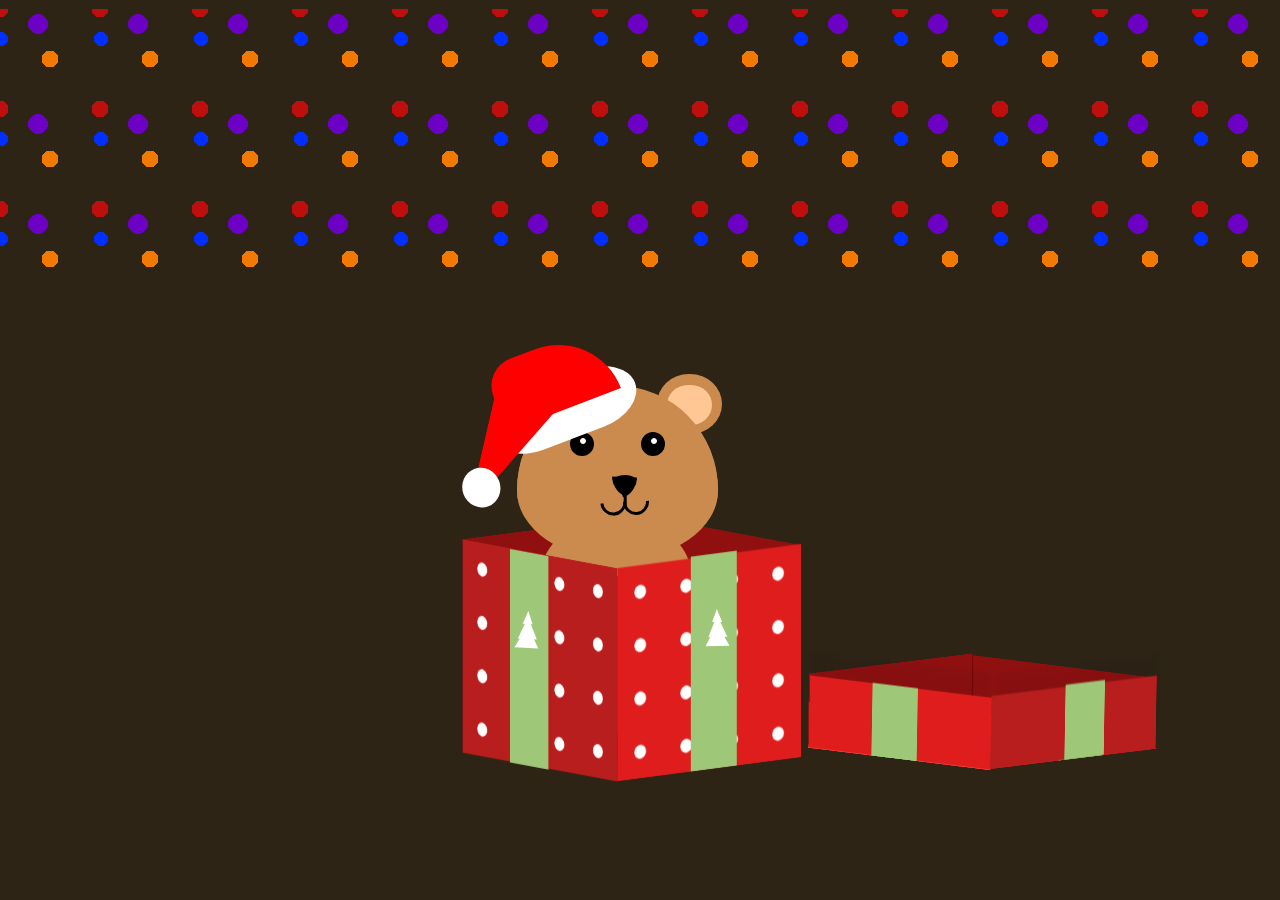
<file: Smoke heart/teddy.html>
<style>body {
    background-color: #2d2416;
    align-items: center;
    display: flex;
    margin: 0;
    padding: 0;
    height: 100%;
    animation: background-change 7s ease-in-out alternate infinite;
  }
  
  @keyframes background-change {
    0% {
      background-color: #2d2416;
    }
    50% {
      background-color: #192d16;
    }
    100% {
      background-color: #2d1629;
    }
  }
  
  .light-one,
  .light-two {
    height: 31%;
    position: absolute;
    top: 9px;
    width: 100%;
    background-image: radial-gradient(circle, #f17900 12%, transparent 0%), radial-gradient(circle, #be0e0e 12%, transparent 1%);
    background-size: 100px 100px;
    background-position: 0 0, 50px 50px;
    animation: blinking 2s linear infinite;
  }
  
  .light-two {
    background-image: radial-gradient(circle, #002fff 10%, transparent 0%), radial-gradient(circle, #6c00c5 14%, transparent 0%);
    background-size: 100px 100px;
    background-position: -49px -20px, 88px -35px;
    animation: blinking 2s linear 1s infinite;
  }
  
  @keyframes blinking {
    50% {
      opacity: 0.2;
      background-size: 100.1px 100px;
    }
  }
  
  .present {
    position: absolute;
    left: 40%;
    bottom: 35%;
    animation: moving-present 1s ease-in-out 1s 3;
  }
  
  @keyframes moving-present {
    0% {
      transform: scaley(1);
    }
    20% {
      transform: translateY(90px);
    }
    40% {
      transform: scalex(1.05);
    }
    100% {
      transform: scaley(1.1);
    }
  }
  
  .ribbon {
    width: 40px;
    height: 40px;
    background: red;
    border-radius: 100px / 50px;
    position: absolute;
    box-shadow: -10px 0px 13px -7px #000000, 10px 0px 13px -7px #000000, 5px 5px 15px 5px rgba(0, 0, 0, 0);
    transform: rotate(-6deg);
    top: -152px;
    left: 91px;
    z-index: 2;
    transform-style: preserve-3d;
    animation:  moving-ribbon 2.4s ease-in 3s both;
  }
  
  @keyframes moving-ribbon {
    35% {
       top: -316px;
       left: 136px;
       transform: rotateX(0deg) rotateY(0deg) rotateZ(23deg);
     }
 
    88% {
      top: -189px;
      left: 259px;
      transform: rotateX(63deg) rotateY(67deg) rotateZ(4deg);
      
    }
    100% {
      visibility: hidden;
      top: -152px;
      left: 291px;
      transform: rotateX(63deg) rotateY(72deg) rotateZ(20deg);
    }
  } 
 
  .ribbon::after {
    content: "";
    position: absolute;
    width: 20px;
    height: 64px;
    top: 8px;
    left: -11px;
    background: red;
    transform: rotate(43deg);
  }
  
  .ribbon::before {
    content: "";
    position: absolute;
    width: 21px;
    height: 73px;
    top: 5px;
    left: 17px;
    background: red;
    transform: rotate(-27deg);
  }
  
  .ribbon-part-left {
    width: 0;
    height: 0;
    position: absolute;
    border-top: 45px solid transparent;
    border-right: 87px solid red;
    border-bottom: 14px solid transparent;
    border-radius: 9px;
    right: 16px;
    bottom: -7px;
    transform: rotate(216deg);
  }
  
  .ribbon-part-left::before {
    content: '';
    position: absolute;
    width: 50px;
    height: 148px;
    background: radial-gradient(ellipse at 49% 71%, #de2121 19%, transparent 2%);
    transform: rotate(-119deg);
    top: -88px;
    right: -56px;
  }
  
  .ribbon-part-left::after {
    content: '';
    position: absolute;
    width: 41px;
    height: 177px;
    transform: rotate(97deg);
    background: radial-gradient(ellipse at 76% 75%, #ff0000 13%, transparent 1%);
    left: 83px;
    top: -86px;
  }
  
  .ribbon-part-right {
    width: 0;
    height: 0;
    position: absolute;
    border-top: 45px solid transparent;
    border-right: 87px solid red;
    border-bottom: 14px solid transparent;
    border-radius: 9px;
    transform: rotate(-20deg);
    top: -20px;
    right: -51px;
  }
  
  .ribbon-part-right::before {
    content: '';
    position: absolute;
    width: 56px;
    height: 148px;
    background: radial-gradient(ellipse at 49% 71%, #de2121 19%, transparent 2%);
    transform: rotate(-83deg);
    top: -72px;
    right: -55px;
  }
  
  .ribbon-part-right::after {
    content: '';
    position: absolute;
    width: 56px;
    height: 146px;
    background: radial-gradient(ellipse at 49% 71%, #ff0000 19%, transparent 2%);
    transform: rotate(-111deg);
    top: -93px;
    right: -60px;
  }
  
  .ribbon-line-left {
    position: absolute;
    margin-top: 8px;
    width: 19px;
    height: 1px;
    left: -22px;
    z-index: 1;
    transform: rotate(22deg);
    background-color: #ca0c0c;
  }
  
  .ribbon-line-left::before {
    content: '';
    position: absolute;
    top: -9px;
    left: 0;
    width: 20px;
    height: 1px;
    transform: rotate(20deg);
    background-color: #ca0c0c;
  }
  
  .ribbon-line-left::after {
    content: '';
    position: absolute;
    top: 7px;
    left: 0;
    width: 19px;
    height: 1px;
    transform: rotate(167deg);
    background-color: #ca0c0c;
  }
  
  .ribbon-line-right {
    position: absolute;
    margin-top: 8px;
    width: 19px;
    height: 1px;
    left: 41px;
    z-index: 1;
    transform: rotate(152deg);
    background-color: #ca0c0c;
  }
  
  .ribbon-line-right::before {
    content: '';
    position: absolute;
    top: -9px;
    left: 0;
    width: 20px;
    height: 1px;
    transform: rotate(20deg);
    background-color: #ca0c0c;
  }
  
  .ribbon-line-right::after {
    content: '';
    position: absolute;
    top: 7px;
    left: 0;
    width: 19px;
    height: 1px;
    transform: rotate(167deg);
    background-color: #ca0c0c;
  }
  
  .ribbon-cut-out {
    position: absolute;
    width: 0;
    height: 0;
    top: 54px;
    left: -29px;
    border-left: 10px solid transparent;
    border-right: 10px solid transparent;
    border-bottom: 12px solid #b91e1e;
    transform: rotate(41deg);
    z-index: 1;
  }
  
  .ribbon-cut-out::before {
    content: '';
    position: absolute;
    width: 0;
    height: 0;
    top: -34px;
    left: 43px;
    border-left: 10px solid transparent;
    border-right: 10px solid transparent;
    border-bottom: 12px solid #e01d1d;
    transform: rotate(-60deg);
    z-index: 1;
  }
  
  .ribbon-cut-out::after {
    content: '';
    width: 43px;
    height: 33px;
    border-radius: 99px / 84px;
    position: absolute;
    top: -69px;
    left: -21px;
    z-index: 1;
    transform: rotate(-33deg);
    border: 1px solid;
    color: #ab1313;
  }
 
  .box,
  .box-lid,
  .back-box-cover {
    height: 240px;
    top: 50px;
    position: absolute;
    transform-style: preserve-3d;
    transform: rotateX(261deg) rotateY(0deg) rotateZ(-140deg);
    width: 240px;
    bottom: 100px;
  }
 
  .back-box-cover {
    z-index: -1;
  }
  
  .box-lid {
    top: -160px;
    left: 0px;
    z-index: 1;
    animation: moving-lid 4s ease-in 3s forwards;
  }
  
  @keyframes moving-lid {
    20% {
      top: -336px;
      left: 0px;
      transform: rotateX(262deg) rotateY(-21deg) rotateZ(-138deg);
    }
    100% {
      top: -29px;
      left: 352px;
      transform: rotateX(263deg) rotateY(-181deg) rotateZ(-139deg);
    }
  }
  
  .box-top-lid {
    height: 105%;
    left: 0px;
    position: absolute;
    top: -6px;
    width: 101%;
    background: #b91e1e;
    transform: translateZ(-72px);
  }
  
  .box-top-lid::before {
    position: absolute;
    content: '';
    height: 26%;
    left: -3px;
    top: 83px;
    width: 101%;
    background: #8eb767;
  }
  
  .box-top-lid::after {
    position: absolute;
    content: '';
    height: 25%;
    left: -14px;
    top: 91px;
    width: 107%;
    transform: rotate(92deg);
    background: #8eb767;
  }
  
  .box-front,
  .box-front-lid {
    height: 100%;
    left: 0;
    position: absolute;
    top: 0;
    width: 100%;
    background: #e01d1d;   
    transform: rotateX(90deg) scaleY(0.9);
    transform-origin: bottom;
    background-image: radial-gradient(#ffffff 17%, transparent 19%);
    background-size: 60px 60px;
  }
  
  .box-front-lid {
    transform: rotateX(90deg) scaleY(0.3);
    box-shadow: 0px 82px 12px #0000000f;
    width: 101%;
    height: 101%;
    top: 4px;
    border-top: solid 2px #ff4a4a;
    background: #e01d1d;
  }
  
  .box-back,
  .box-back-lid {
    height: 100%;
    left: 0;
    position: absolute;
    top: -241px;
    width: 100%;
    background: #901010;
    transform: rotateX(90deg) scaleY(0.9);
    transform-origin: bottom;
  }
  
  .box-back-lid {
    transform: rotateX(90deg) scaleY(0.3);
  }
  
  .box-front::after,
  .box-front-lid::after {
    content: '';
    height: 101%;
    position: absolute;
    top: -2px;
    left: 84px;
    background: #9ec778;
    width: 60px;
  }
  
  .box-left,
  .box-left-lid {
    height: 100%;
    left: 0;
    position: absolute;
    top: 0;
    background: #b91e1e;
    transform: translateZ(-216px) rotateY(90deg) scaleX(0.9);
    transform-origin: right;
    width: 240px;
    background-image: radial-gradient(#ffffff 17%, transparent 19%);
    background-size: 60px 60px;
  }
  
  .box-left-lid {
    transform: translateZ(-72px) rotateY(90deg) scaleX(0.3);
    width: 246px;
    height: 105%;
    top: -3px;
    left: -4px;
    box-shadow: -74px -5px 12px #0000000f;
    background: #b91e1e;
  }
  
  .box-left::after,
  .box-left-lid::after {
    content: '';
    height: 100%;
    position: absolute;
    top: -17px;
    left: 89px;
    background: #9ec778;
    width: 60px;
    transform: rotate(90deg);
  }
  
  .box-right,
  .box-right-lid {
    height: 100%;
    left: -236px;
    position: absolute;
    top: 0;
    background: #901010;
    transform: translateZ(-216px) rotateY(90deg) scaleX(0.9);
    transform-origin: right;
    width: 240px;
  }
  
  .box-right-lid {
    transform: translateZ(-70px) rotateY(90deg) scaleX(0.3);
    top: -1px;
    left: -239px;
    height: 249px;
    border-top: solid 2px #750707;
  }
 
  .teddy-bear {
    background: #cc8b4e;
    position: absolute;
    top: -104px;
    left: 5px;
    height: 173px;
    width: 201px;
    border-radius: 50% 50% 50% 50% / 60% 60% 40% 40%;
    animation: moving-teddy-bear 2s ease-in-out 3s forwards;
    z-index: 0;
  }
  
  @keyframes moving-teddy-bear {
    100% {
      top: -198px;
    }
  }
  
  .teddy-bear::before {
    content: '';
    background: #cc8b4e;
    position: absolute;
    top: 77px;
    left: 24px;
    height: 93px;
    width: 154px;
    border-radius: 50% / 50%;
  }
  
  .teddy-bear::after {
    content: '';
    background: #cc8b4e;
    position: absolute;
    top: 139px;
    left: 24px;
    height: 50px;
    width: 150px;
    border-radius: 90px 90px 0 0;
    z-index: -1;
  }
  
  .bear-left-ear,
  .bear-right-ear {
    position: absolute;
    width: 65px;
    height: 60px;
    top: -13px;
    left: -6px;
    background: #cc8b4e;
    z-index: -1;
    border-radius: 50px / 47px;
  }
  
  .bear-left-ear::before,
  .bear-right-ear::before {
    content: '';
    position: absolute;
    width: 45px;
    height: 40px;
    top: 11px;
    left: 10px;
    background: #ffc793;
    z-index: -1;
    border-radius: 50px / 47px;
  }
  
   .bear-right-ear::after {
    content: '';
    background: #cc8b4e;
    position: absolute;
    top: 12px;
    left: -140px;
    height: 173px;
    width: 201px;
    border-radius: 50% 50% 50% 50% / 60% 60% 40% 40%;
  } 
  
  .bear-right-ear {
    left: 140px;
  }
  
  .bear-left-eye {
    position: absolute;
    left: 53px;
    top: 45px;
    width: 20px;
    height: 20px;
    background-color: black;
    border-radius: 50%;
    border: solid 2px #000000;
  }
  
  .bear-left-eye::after {
    content: '';
    position: absolute;
    right: 6px;
    top: 4px;
    width: 4px;
    height: 4px;
    border-radius: 50%;
    background-color: #ffffff;
    border: solid 1px #ffffff;
    animation: moving-teddy-eyes 2s ease 4.8s alternate;
  }
  
  .bear-right-eye {
    position: absolute;
    left: 124px;
    top: 45px;
    width: 20px;
    height: 20px;
    background-color: black;
    border-radius: 50%;
    border: solid 2px #000000;
  }
  
  .bear-right-eye::after {
    content: '';
    position: absolute;
    right: 6px;
    top: 4px;
    width: 4px;
    height: 4px;
    border-radius: 50%;
    background-color: #ffffff;
    border: solid 1px #ffffff;
    animation: moving-teddy-eyes 2s ease-in-out 4.8s alternate;
  }
  
  @keyframes moving-teddy-eyes {
    100% {
      width: 4.5px;
      height: 4.5px;
    }
  }
  
  .bear-nose,
  .bear-nose:before,
  .bear-nose:after {
    position: absolute;
    width: 0;
    height: 0;
    right: 78px;
    top: 88px;
    border-left: 15px solid transparent;
    border-right: 15px solid transparent;
    border-top: 20px solid black;
    border-radius: 50%;
  }
  
  .bear-nose:before {
    content: '';
    right: -15px;
    top: -21px;
    transform: rotate(125deg);
  }
  
  .bear-nose:after {
    content: '';
    right: -14px;
    top: -22.5px;
    transform: rotate(-125deg);
  }
  
  .bear-mouth {
    position: absolute;
    top: 102px;
    left: 106px;
    width: 20px;
    height: 20px;
    border: 3px solid black;
    border-radius: 92px;
    border-bottom-color: transparent;
    border-left-color: transparent;
    transform: rotate(130deg);
  }
  
  .bear-mouth::before {
    content: '';
    position: absolute;
    top: 14px;
    left: 12px;
    width: 20px;
    height: 20px;
    border: 3px solid black;
    border-radius: 92px;
    border-bottom-color: transparent;
    border-left-color: transparent;
    animation: moving-teddy-mouth 2s ease-in-out 5s alternate;
  }
  
  @keyframes moving-teddy-mouth {
    100% {
      height: 21px;
    }
  }
  
  .bear-mouth::after {
    content: '';
    position: absolute;
    top: 12px;
    left: 11px;
    width: 3px;
    height: 20px;
    transform: rotate(50deg);
    background-color: black;
  }
  
  .tree-left,
  .tree-right {
    position: absolute;
    width: 0;
    height: 0;
    left: 11px;
    top: 26px;
    border-left: 5px solid transparent;
    border-right: 5px solid transparent;
    border-bottom: 13px solid #ffffff;
    transform: rotate(3deg);
  }
  
  .tree-right {
    left: 200px;
    top: 24px;
    transform: rotate(-1deg);
  }
  
  .tree-left::before,
  .tree-right::before {
    content: '';
    position: absolute;
    width: 0;
    height: 0;
    left: -9px;
    top: 6px;
    border-left: 9px solid transparent;
    border-right: 10px solid transparent;
    border-bottom: 22px solid #ffffff;
  }
  
  .tree-left::after,
  .tree-right::after {
    content: '';
    position: absolute;
    width: 0;
    height: 0;
    left: -12px;
    top: 15px;
    border-left: 12px solid transparent;
    border-right: 12px solid transparent;
    border-bottom: 22px solid #ffffff;
  }
  
  .teddy-santa-hat {
    position: absolute;
    top: -97px;
    left: -25px;
    width: 153px;
    height: 60px;
    background: white;
    border-radius: 118px / 80px;
    transform: rotate(-21deg);
    z-index: -1;
    animation: moving-teddy-hat 2s ease-in-out 3s forwards;
  }
  
  @keyframes moving-teddy-hat {
    21% {
      z-index: 1;
    }
    100% {
      z-index: 1;
      top: -205px;
    }
  }
  
  .teddy-santa-hat::before {
    content: '';
    background: #ff0000;
    position: absolute;
    top: -37px;
    left: 16px;
    height: 67px;
    width: 122px;
    border-radius: 112px 260px 0 0;
    z-index: -1;
  }
  
  .teddy-santa-hat::after {
    content: '';
    position: absolute;
    top: 5px;
    left: -58px;
    width: 0;
    height: 0;
    border-left: 125px solid transparent;
    border-right: 44px solid transparent;
    border-top: 67px solid #ff0000;
    border-radius: 74px;
    z-index: -2;
    transform: rotate(-56deg);
  }
  
  .teddy-santa-hat-part {
    position: absolute;
    top: 53px;
    left: -47px;
    width: 38px;
    height: 40px;
    background: white;
    border-radius: 50%;
  }</style>

<body>
  <div class="light-one"></div>
  <div class="light-two"></div>
  <div class="present">
    <div class="ribbon">
      <div class="ribbon-line-left"></div>
      <div class="ribbon-line-right"></div>
      <div class="ribbon-part-left"></div>
      <div class="ribbon-part-right"></div>
      <div class="ribbon-cut-out"></div>
    </div>

    <div class="teddy-santa-hat">
      <div class="teddy-santa-hat-part"></div>
    </div>
    <div class="teddy-bear">
      <div class="bear-left-ear"></div>
      <div class="bear-right-ear"></div>
      <div class="bear-left-eye"></div>
      <div class="bear-right-eye"></div>
      <div class="bear-nose"></div>
      <div class="bear-mouth"></div>
    </div>

    <div class="box-lid">
      <div class="box-top-lid"></div>
      <div class="box-left-lid"></div>
      <div class="box-front-lid"></div>
      <div class="box-right-lid"></div>
      <div class="box-back-lid"></div>
    </div>

    <div class="box">
      <div class="box-left"></div>
      <div class="box-front"></div>
    </div>
    <div class="back-box-cover">
      <div class="box-right"></div>
      <div class="box-back"></div>
    </div>
    <div class="tree-left"></div>
    <div class="tree-right"></div>
  </div>
</body>
</file>
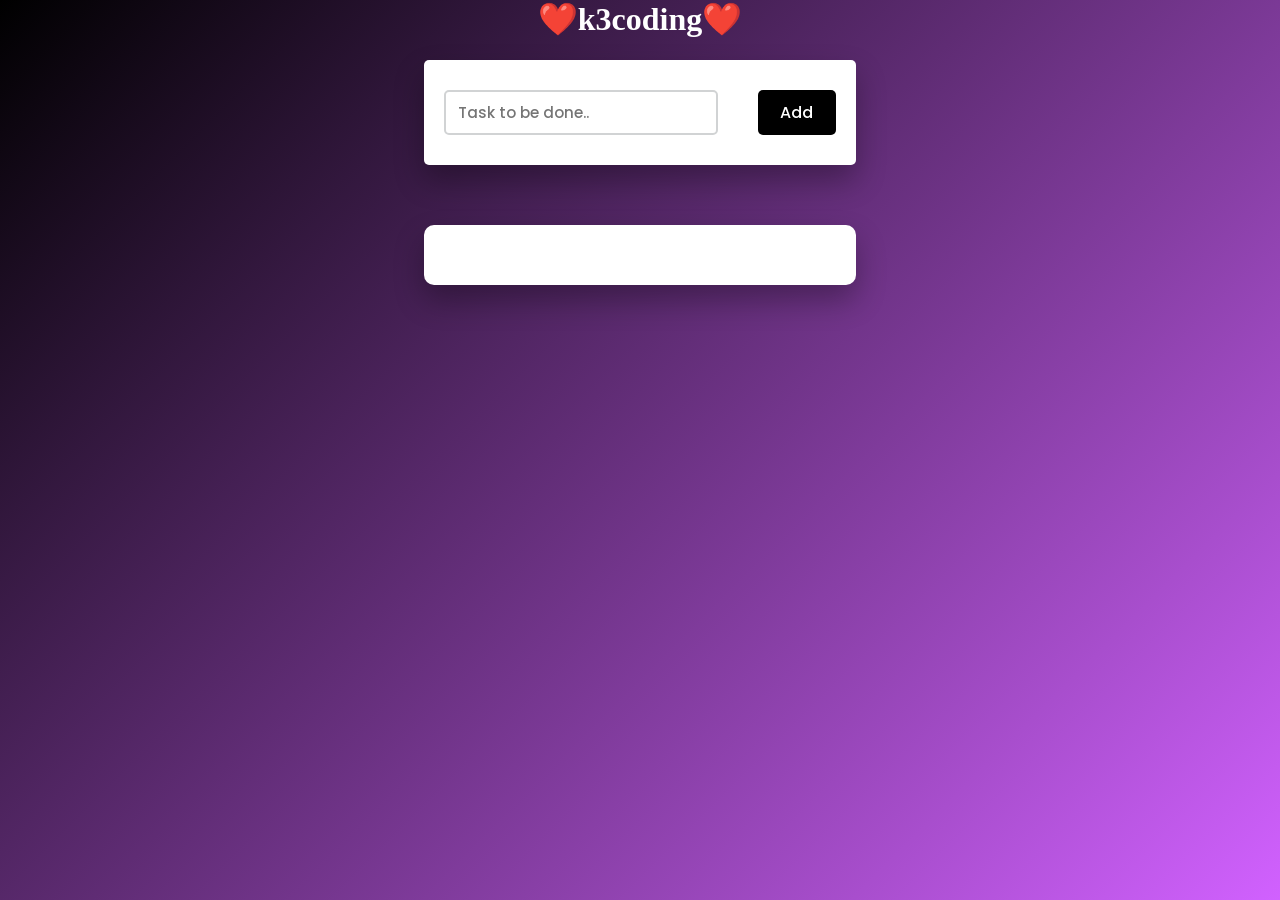
<file: Smoke heart/todolist.html>
<!DOCTYPE html>
<html lang="en">
<head>
    <title>Simple To Do List</title>
    <!--Google Font-->
    <link href="https://fonts.googleapis.com/css2?family=Poppins:wght@400;500&display=swap" rel="stylesheet">
    <!--Font Awesome CDN-->
    <link rel="stylesheet" href="https://cdnjs.cloudflare.com/ajax/libs/font-awesome/5.15.2/css/all.min.css">
    <!--Stylesheet-->
    <link rel="stylesheet" href="todolis.css">
</head>
<body>
    <h1 style="color: white; text-align: center;">❤️k3coding❤️</h1>
    <div class="container">
        <div id="newtask">
            <input type="text" placeholder="Task to be done..">
            <button id="push">Add</button>
        </div>
        <div id="tasks"></div>
    </div>
    <!--Script-->
    <script src="todolist.js"></script>
</body>
</html>
</file>
<file: Smoke heart/style.css>
/* Global styles */
* {
  margin: 0;
  padding: 0;
  box-sizing: border-box;
  overflow: hidden;
}

body {
  height: 100vh;
  margin: 0;
  display: flex;
  justify-content: center;
  align-items: center;
  background-color: black;
  overflow: hidden;
}

/* Canvas styles */
canvas {
  position: absolute;
  z-index: 0;
  width: 100%;
  height: 100%;
}

/* Smoke text container */
.smoke {
  display: flex;
  flex-direction: row;
  justify-content: center;
  align-items: center;
  position: absolute;
  bottom: 10%; /* Adjusted for better visibility */
  left: 50%;
  transform: translateX(-50%);
  z-index: 1; /* Ensures text stays above the canvas */
  animation: fade 13s;
}

/* Smoke text span styles */
.smoke span {
  position: relative;
  color: #fff;
  font-family: 'Tangerine', cursive, sans-serif;
  font-size: 2.5em;
  font-weight: bold;
  letter-spacing: 10px;
  animation: animate 6s cubic-bezier(0, 0.98, 0.58, 1) infinite;
}

.smoke span:nth-child(1),
.smoke span:nth-child(3) {
  color: #b61b1b;
}

/* Fade-in animation for the text */
@keyframes fade {
  0% {
      opacity: 0;
  }
  100% {
      opacity: 1;
  }
}

/* Blur animation for the text */
@keyframes animate {
  0% {
      filter: blur(0);
  }
  40% {
      filter: blur(20px);
  }
  80% {
      filter: blur(0);
  }
  100% {
      filter: blur(0);
  }
}
</file>
<file: Smoke heart/todolis.css>
*,
*:before,
*:after{
    padding: 0;
    margin: 0;
    box-sizing: border-box;
}
body{
    height: 100vh;
    background: linear-gradient(
        135deg,
        black,
        #d161ff
    );
}
.container{
    width: 40%;
    min-width: 450px;
    position: absolute;
    margin: auto;
    left: 0;
    right: 0;
    top: 30px;
    padding: 30px 40px;
}
#newtask{
    position: relative;
    background-color: #ffffff;
    padding: 30px 20px;
    border-radius: 5px;
    box-shadow: 0 15px 30px rgba(0,0,0,0.3);
}
#newtask input{
    width: 70%;
    width: 70%;
    height: 45px;
    font-family: 'Poppins',sans-serif;
    font-size: 15px;
    border: 2px solid #d1d3d4;
    padding: 12px;
    color: #111111;
    font-weight: 500;
    position: relative;
    border-radius: 5px;
}
#newtask input:focus{
    outline: none;
    border-color: #8052ec;
}

#newtask button{
    position: relative;
    float: right;
    width: 20%;
    height: 45px;
    border-radius: 5px;
    font-family: 'Poppins',sans-serif;
    font-weight: 500;
    font-size: 16px;
    background-color: black;
    border: none;
    color: #ffffff;
    cursor: pointer;
    outline: none;
}
#tasks{
    background-color: #ffffff;
    padding: 30px 20px;
    margin-top: 60px;
    border-radius: 10px;
    box-shadow: 0 15px 30px rgba(0,0,0,0.3);
    width: 100%;
    position: relative;
}
.task{
    background-color: #ffffff;
    height: 50px;
    padding: 5px 10px;
    margin-top: 10px;
    display: flex;
    align-items: center;
    justify-content: space-between;
    border-bottom: 2px solid #d1d3d4;
    cursor: pointer;
}
.task span{
    font-family: 'Poppins',sans-serif;
    font-size: 15px;
    font-weight: 400;
}
.task button{
    background-color: #8052ec;
    color: #ffffff;
    height: 100%;
    width: 40px;
    border-radius: 5px;
    border: none;
    cursor: pointer;
    outline: none;
}
.completed{
    text-decoration: line-through;
}
.task {
    display: flex;
    justify-content: space-between;
    align-items: center;
    padding: 10px;
}

.task span {
    flex: 1; /* Task name will take the remaining space */
    margin-right: 10px;
}

.task button {
    width: 35px;
    height: 35px;
    margin-left: 5px; /* Space between Edit and Delete button */
}
</file>
